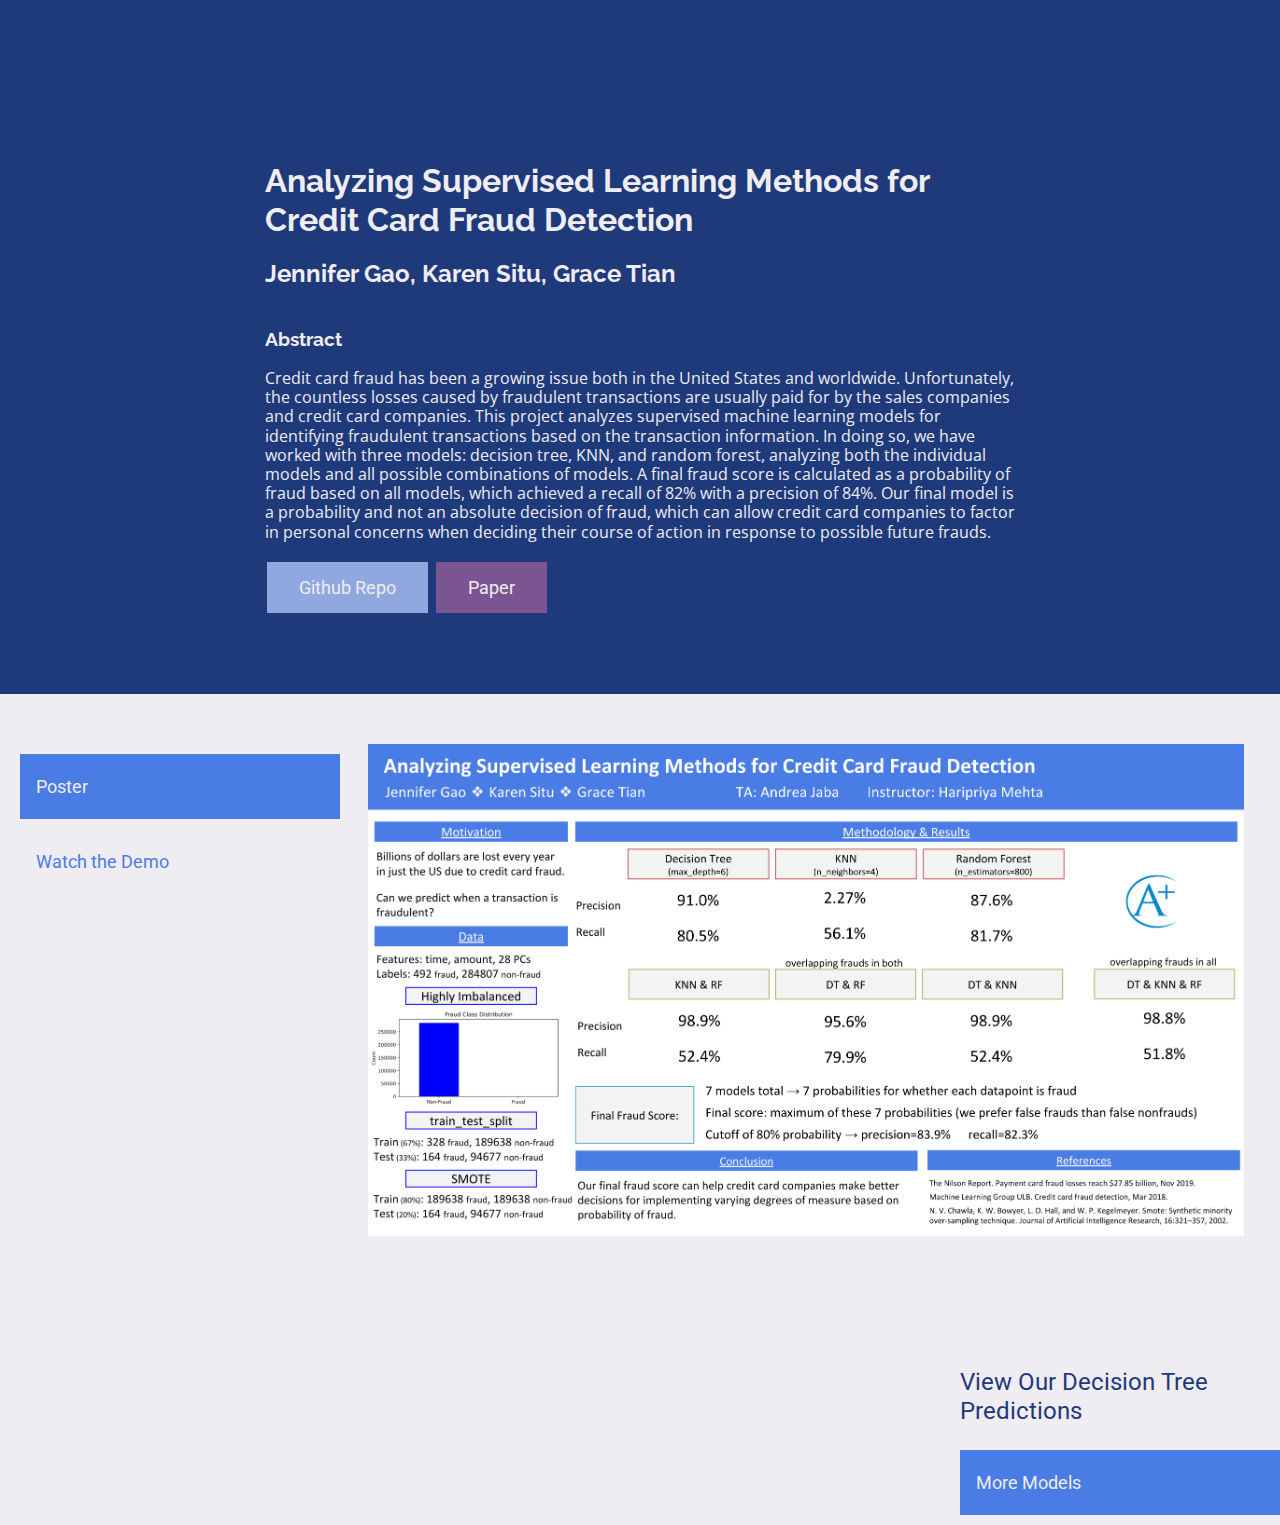
<file: index.html>
<!doctype html>
<html lang="en">
<link href="https://fonts.googleapis.com/css2?family=Roboto:wght@500&display=swap" rel="stylesheet">
<link href='https://fonts.googleapis.com/css?family=Raleway' rel='stylesheet'>
<link href="https://fonts.googleapis.com/css?family=Open+Sans" rel="stylesheet">
<head>
    <title>Analyzing Supervised Learning Methods for Credit Card Fraud Detection</title>
    <meta charset="utf-8">
    <link rel="stylesheet" href="style.css">
    
</head>
<body>
		<div style="vertical-align:bottom; background-color:#1F3A7B; padding-top:11%; padding-bottom:6%; overflow:auto">
			<div class = "left">
				<h1>Analyzing Supervised Learning Methods for Credit Card Fraud Detection</h1>
				<h2>Jennifer Gao, Karen Situ, Grace Tian</h2>
			</div>
			
			<div class = "left">
				<h3>Abstract</h3>
				<p>Credit card fraud has been a growing issue both in the United States and worldwide. Unfortunately, the countless losses caused by fraudulent 
				transactions are usually paid for by the sales companies and credit card companies. This project analyzes supervised machine learning models for 
				identifying fraudulent transactions based on the transaction information. In doing so, we have worked with three models: decision tree, KNN, and 
				random forest, analyzing both the individual models and all possible combinations of models. A final fraud score is calculated as a probability 
				of fraud based on all models, which achieved a recall of 82% with a precision of 84%. Our final model is a probability and not an absolute 
				decision of fraud, which can allow credit card companies to factor in personal concerns when deciding their course of action in response to possible future frauds.</p>
				<button onclick="location.href='https://github.com/ksitu0/creditcard'" type="button" id="repoButton">Github Repo</button> 
				<button onclick="window.open('Credit_Card_Fraud.pdf')" type="button" id="paperButton">Paper</button>
			</div>
		</div>
		
	<div class = "bottom">
		<div class = "centerTwo">
			<div class="tab">
				<button onclick="openThing(event, 'PosterID')" id="defaultOpen" class="tablinks">Poster</button>
				<button onclick="openThing(event, 'DemoID')" class="tablinks" >Watch the Demo</button>
			</div>
			
			<div class = "tabRight">
				<div id="PosterID" class="tabcontent">
					<img src="ccposter.png" alt="Poster">
				</div>

				<div id="DemoID" class="tabcontent">
					<div class="videoWrapper">
						<iframe class="videoDemo" style="overflow:auto; min-height:400px; width:100%" src="https://www.youtube.com/embed/Y0GzHw5q4zw" frameborder="0" allow="accelerometer; autoplay; encrypted-media; gyroscope; picture-in-picture" allowfullscreen></iframe>
					</div>
				</div>
			</div>
			<script>
			function openThing(evt, name) {
			  var i, tabcontent, tablinks;
			  tabcontent = document.getElementsByClassName("tabcontent");
			  for (i = 0; i < tabcontent.length; i++) {
				tabcontent[i].style.display = "none";
			  }
			  tablinks = document.getElementsByClassName("tablinks");
			  for (i = 0; i < tablinks.length; i++) {
				tablinks[i].className = tablinks[i].className.replace(" active", "");
			  }
			  document.getElementById(name).style.display = "block";
			  evt.currentTarget.className += " active";
			}

			// Get the element with id="defaultOpen" and click on it
			document.getElementById("defaultOpen").click();
			</script>
		</div>
		
		<div style="width: 72%; float: left;overflow: auto;">
			<script src="https://gist.github.com/ksitu0/1bb09c6c4e1ae5640709f82708934c97.js"></script>
		</div>
		
		<div style="width: 25%; float: right;overflow: auto; padding-top: 40px;" class="pred">
			<p style="font-size:24px; font-family:'Roboto'; color:#1F3A7B">View Our Decision Tree Predictions</p>
			<button onclick="location.href='https://github.com/ksitu0/creditcard'" type="button">More Models</button> 
		</div>
	</div>
</body>  
</html>
</file>
<file: style.css>
.bottom{
  max-width: 1440px;
  margin: 0 auto;
  font-family: 'Roboto';
  padding: 0px;
  padding-top: 30px;
}

.center{
  text-align: center;
  width: 85%;
  max-width: 1440px;
  padding: 20px;
  overflow: auto;
  margin: 0 auto;
}

.centerTwo{
  text-align: center;
  width: 100%;
  max-width: 1440px;
  padding: 20px;
  overflow: auto;
  margin: 0 auto;
  font-family: 'Raleway';
  padding-bottom: 5%;
}

.left {
  text-align: left;
  max-width: 750px;
  margin: 0 auto;
  width: 85%;
  overflow: auto;
  font-family: 'Raleway';
  color: #EFECF2;
}

body {
  font-family: 'Raleway';
  line-height: 1.2;
  padding: 0px;
  margin: 0px;
  background-color: #EFECF2;
}

img {
  max-width: 100%;
  width: auto;
}

p{ 
	font-family: 'Open Sans';
}

#repoButton {
	background-color: #8FA8DF;
}

#paperButton {
	background-color: #7B5591;
}

.left button, botton:focus {
  border: none;
  outline: 0;
  color: #EFECF2;
  padding: 15px 32px;
  text-align: center;
  text-decoration: none;
  display: inline-block;
  font-size: 18px;
  margin: 4px 2px;
  cursor: pointer;
  font-family: 'Roboto';
}

.left button:active {
  color: #EFECF2;
  font-family: 'Roboto';
  border: none;
  outline: 0;
}

/* Style the tab */

.tab {
  float: left;
  background-color: inherit;
  width: 25%;
  overflow: auto;
  font-family: 'Roboto';
}

.tabRight {
  float: right;
  background-color: inherit;
  width: 72%;
  overflow: auto;
  margin-right: 10px;
  font-family: 'Roboto';
}

/* Style the buttons inside the tab */
.tab button {
  display: block;
  background-color: inherit;
  color: #4A7CE5;
  padding: 22px 16px;
  width: 100%;
  border: none;
  outline: none;
  text-align: left;
  cursor: pointer;
  transition: 0.3s;
  font-size: 18px;
  margin-top: 10px;
  margin-bottom: 10px;
  font-family: 'Roboto';
}

/* Create an active/current "tab button" class */
.tab button.active {
  background-color: #4A7CE5;
  color: #EFECF2;
  font-family: 'Roboto';
}

/* Style the tab content */
.tabcontent {
	float: left;
	width: 95%;
	border-left: none;
	background-color: inherit;
	height: 100%;
	font-family: 'Roboto';
}

.videoWrapper {
	position: relative;
	padding-bottom: 56.25%; /* 16:9, for an aspect ratio of 1:1 change to this value to 100% */ 
}
.videoDemo{
	position: absolute;
	top: 0;
	left: 0;
	width: 100%;
	height: 100%;
}

.pred button, botton:focus {
  display: block;
  background-color: #4A7CE5;
  color: #EFECF2;
  padding: 22px 16px;
  width: 100%;
  border: none;
  outline: none;
  text-align: left;
  cursor: pointer;
  transition: 0.3s;
  font-size: 18px;
  margin-top: 10px;
  margin-bottom: 10px;
  font-family: 'Roboto';
}

.pred button.active {
  background-color: #4A7CE5;
  color: #EFECF2;
  font-family: 'Roboto';
}
</file>
